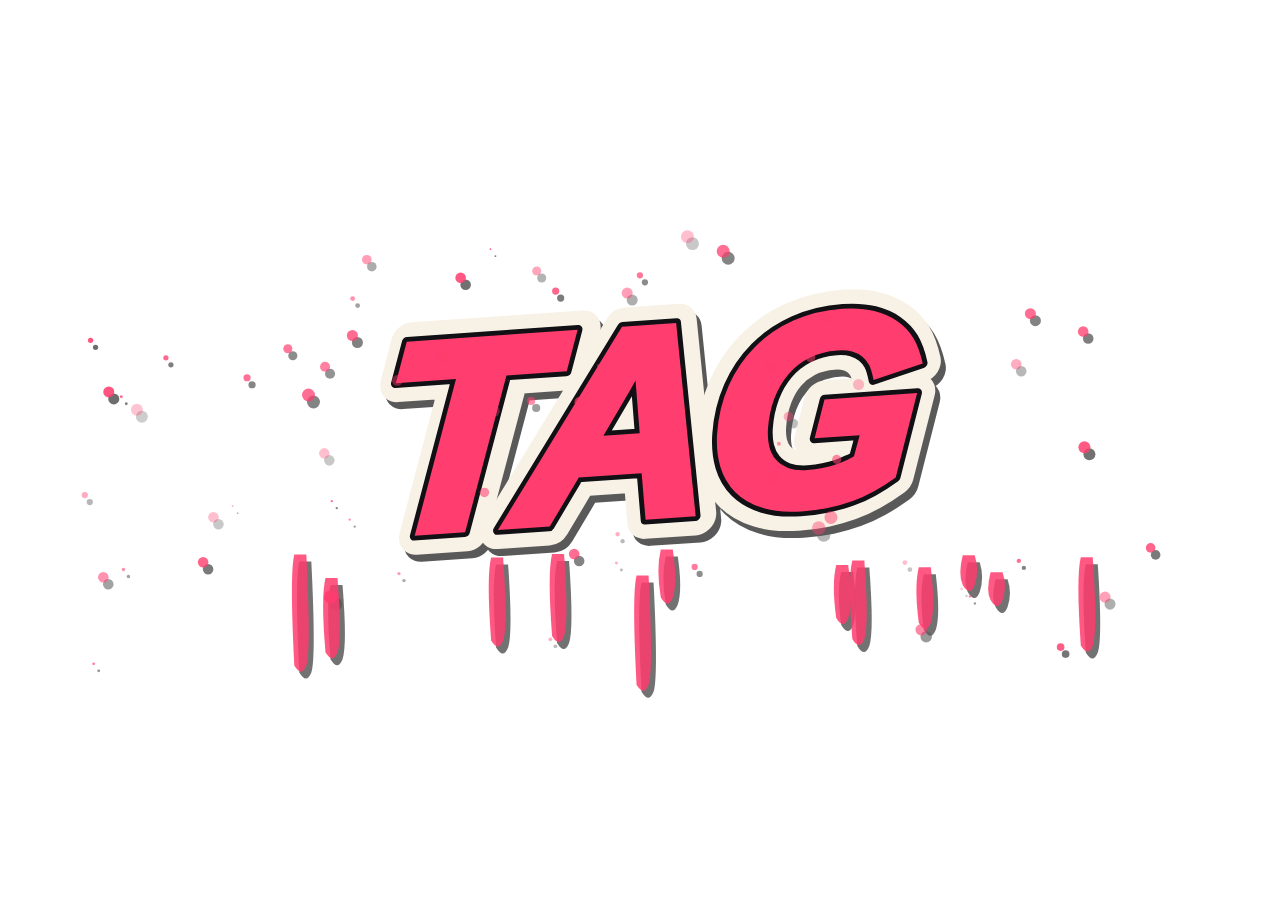
<file: html/texture.html>
<!doctype html>
<html lang="en"><head><meta charset="utf-8">
<style>
*{box-sizing:border-box}
html,body{margin:0;width:100%;height:100%;overflow:hidden;background:transparent}
body{display:flex;align-items:center;justify-content:center}
#tag{position:relative;width:96%;height:96%;display:flex;align-items:center;justify-content:center;overflow:hidden}
#spray{width:100%;height:100%;overflow:visible;filter:drop-shadow(5px 7px 0 rgba(0,0,0,.65))}
#letter{font-family:Impact,'Arial Black',sans-serif;font-weight:1000;font-style:italic;
paint-order:stroke fill;stroke-linejoin:round;letter-spacing:-2px}
#art{max-width:100%;max-height:100%;object-fit:contain}
</style></head>
<body><div id="tag"><svg id="spray" viewBox="0 0 512 256" preserveAspectRatio="xMidYMid meet"
xmlns="http://www.w3.org/2000/svg">
<defs>
<filter id="rough"><feTurbulence type="fractalNoise" baseFrequency=".025" numOctaves="2" seed="8" result="noise"/>
<feDisplacementMap in="SourceGraphic" in2="noise" scale="2.2"/></filter>
</defs>
<g id="paint" transform="translate(256 140) skewX(-8) rotate(-4)">
<text id="outline" x="0" y="0" text-anchor="middle" dominant-baseline="middle"></text>
<text id="letter" x="0" y="0" text-anchor="middle" dominant-baseline="middle"></text>
</g><g id="drips"></g><g id="flecks"></g>
</svg><img id="art" hidden></div>
<script>
(function(){
const ns='http://www.w3.org/2000/svg';
function el(tag,attrs,parent){const node=document.createElementNS(ns,tag);for(const [k,v] of Object.entries(attrs))node.setAttribute(k,v);parent.appendChild(node);return node}
function decode(){const h=location.hash.slice(1);if(!h||h.length%2)return {};const bytes=new Uint8Array(h.length/2);for(let i=0;i<bytes.length;i++)bytes[i]=parseInt(h.slice(i*2,i*2+2),16);return JSON.parse(new TextDecoder().decode(bytes))}
let d=decode();const svg=document.getElementById('spray'),img=document.getElementById('art');
if(d.kind==='image'){svg.hidden=true;img.hidden=false;if(/^https:\/\//i.test(d.content||''))img.src=d.content;return}
const color=/^#[0-9a-f]{6}$/i.test(d.color)?d.color:'#ff3d6e';
const style=['wildstyle','bubble','throwup','tagging'].includes(d.fontStyle)?d.fontStyle:'wildstyle';
const value=String(d.content||'TAG').slice(0,32).toUpperCase();
const lines=value.match(/.{1,16}/g)||['TAG'];
const letter=document.getElementById('letter'),outline=document.getElementById('outline');
const fontSize=lines.length>1?75:112;
const font=style==='tagging'?"'Brush Script MT','Segoe Script',cursive":style==='bubble'?"'Arial Rounded MT Bold',Arial,sans-serif":"Impact,'Arial Black',sans-serif";
for(const [i,line] of lines.entries()){
const y=(i-(lines.length-1)/2)*fontSize*.91;
for(const target of [outline,letter]){const t=el('tspan',{x:'0',dy:i===0?y:y-(i-1-(lines.length-1)/2)*fontSize*.91},target);t.textContent=line}
}
for(const t of [letter,outline]){t.setAttribute('font-family',font);t.setAttribute('font-size',fontSize);t.setAttribute('font-weight','1000');t.setAttribute('font-style',style==='bubble'?'normal':'italic');t.setAttribute('letter-spacing',style==='bubble'?'2':style==='throwup'?'1':'-3');t.setAttribute('stroke-linejoin','round')}
letter.setAttribute('fill',color);letter.setAttribute('stroke','#101015');letter.setAttribute('stroke-width',style==='bubble'?'7':style==='throwup'?'6':'4');
outline.setAttribute('fill','none');outline.setAttribute('stroke','#f8f2e6');outline.setAttribute('stroke-width',style==='bubble'?'23':style==='throwup'?'19':'16');
const paint=document.getElementById('paint');
try{const box=paint.getBBox();const scale=Math.min(1,455/Math.max(box.width,1),184/Math.max(box.height,1));paint.setAttribute('transform',`translate(256 128) skewX(${style==='bubble'?0:style==='tagging'?-17:-8}) rotate(${style==='bubble'?0:style==='tagging'?-9:-4}) scale(${scale})`)}catch(e){}
let seed=0;for(const c of value)seed=(seed*31+c.charCodeAt(0))>>>0;
function rnd(){seed=(Math.imul(seed,1664525)+1013904223)>>>0;return seed/4294967296}
const drips=document.getElementById('drips'),flecks=document.getElementById('flecks');
for(let i=0;i<(style==='bubble'?5:style==='tagging'?3:12);i++){const x=72+rnd()*370,y=165+rnd()*17,length=10+rnd()*48;
el('path',{d:`M${x.toFixed(1)} ${y.toFixed(1)} q-2 8 0 ${length.toFixed(1)} q3 5 5 0 q2-6 0-${length.toFixed(1)}Z`,fill:color,opacity:'.85'},drips)}
for(let i=0;i<(style==='bubble'?35:style==='tagging'?18:70);i++){const x=20+rnd()*470,y=35+rnd()*185,r=.4+rnd()*2.4;
el('circle',{cx:x.toFixed(1),cy:y.toFixed(1),r:r.toFixed(1),fill:color,opacity:(.3+rnd()*.6).toFixed(2)},flecks)}
})();
</script></body></html>
</file>
